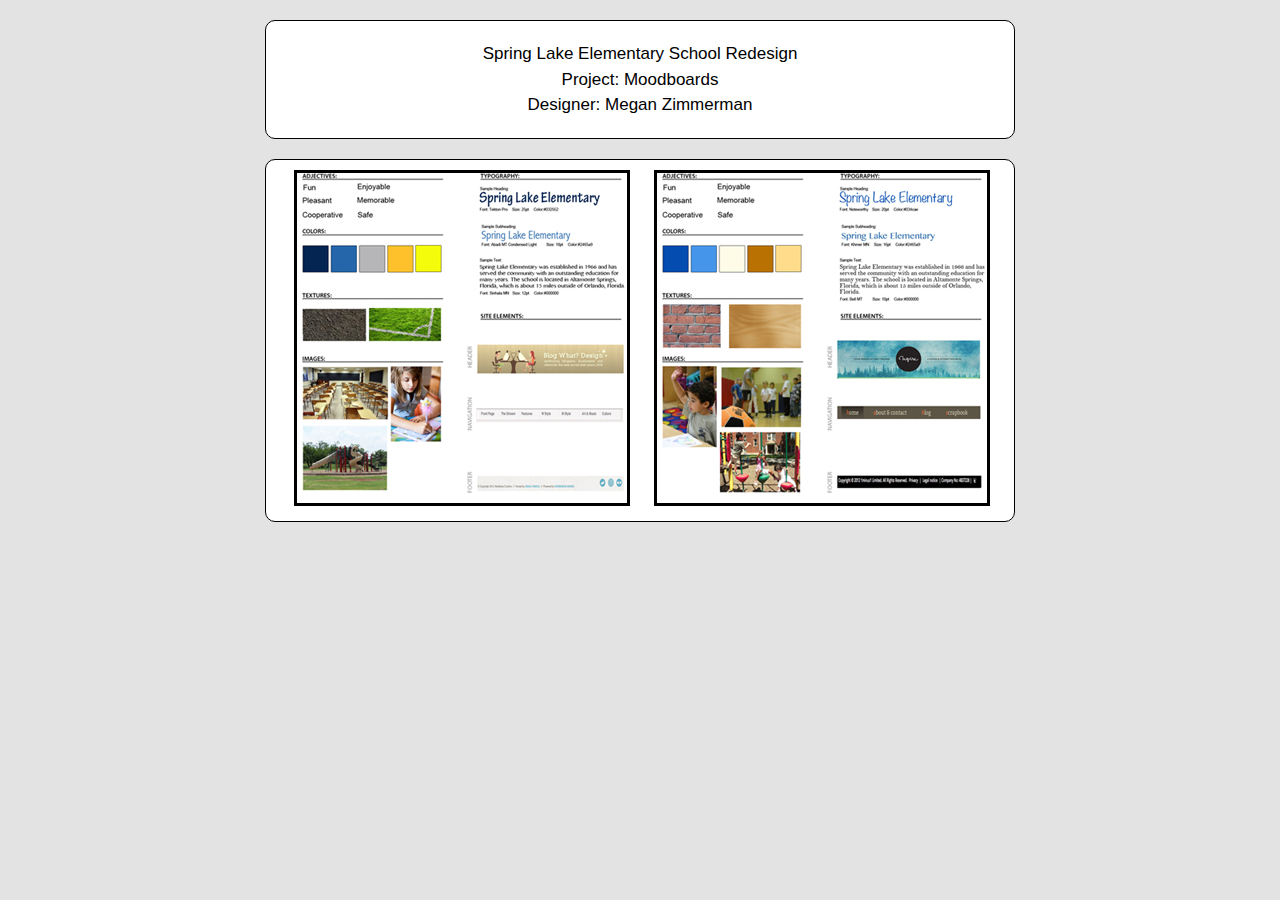
<file: Moodboards/index.html>
<!DOCTYPE html>
<html lang="en">
	<head>
		<meta charset="utf-8">
		<meta name='viewport' content='width=device-width, initial-scale=1, maximum-scale=1'>
		<title>Project Analysis</title>
		<link rel="stylesheet" href="css/main.css">
	</head>
	
	<body>
		<header>
		<div id="header">
			Spring Lake Elementary School Redesign<br>
			Project: Moodboards<br>
			Designer: Megan Zimmerman
		</div>
		</header>
		
		<div id="moodboards">
			<a href="images/mood_board-1.jpg"><img class='mb1' src='images/mood_board-1thumb.jpg'></a>
			<a href="images/mood_board-2.jpg"><img class='mb2' src='images/mood_board-2thumb.jpg'></a>
		</div>
		
	</body>
	
</html>
</file>
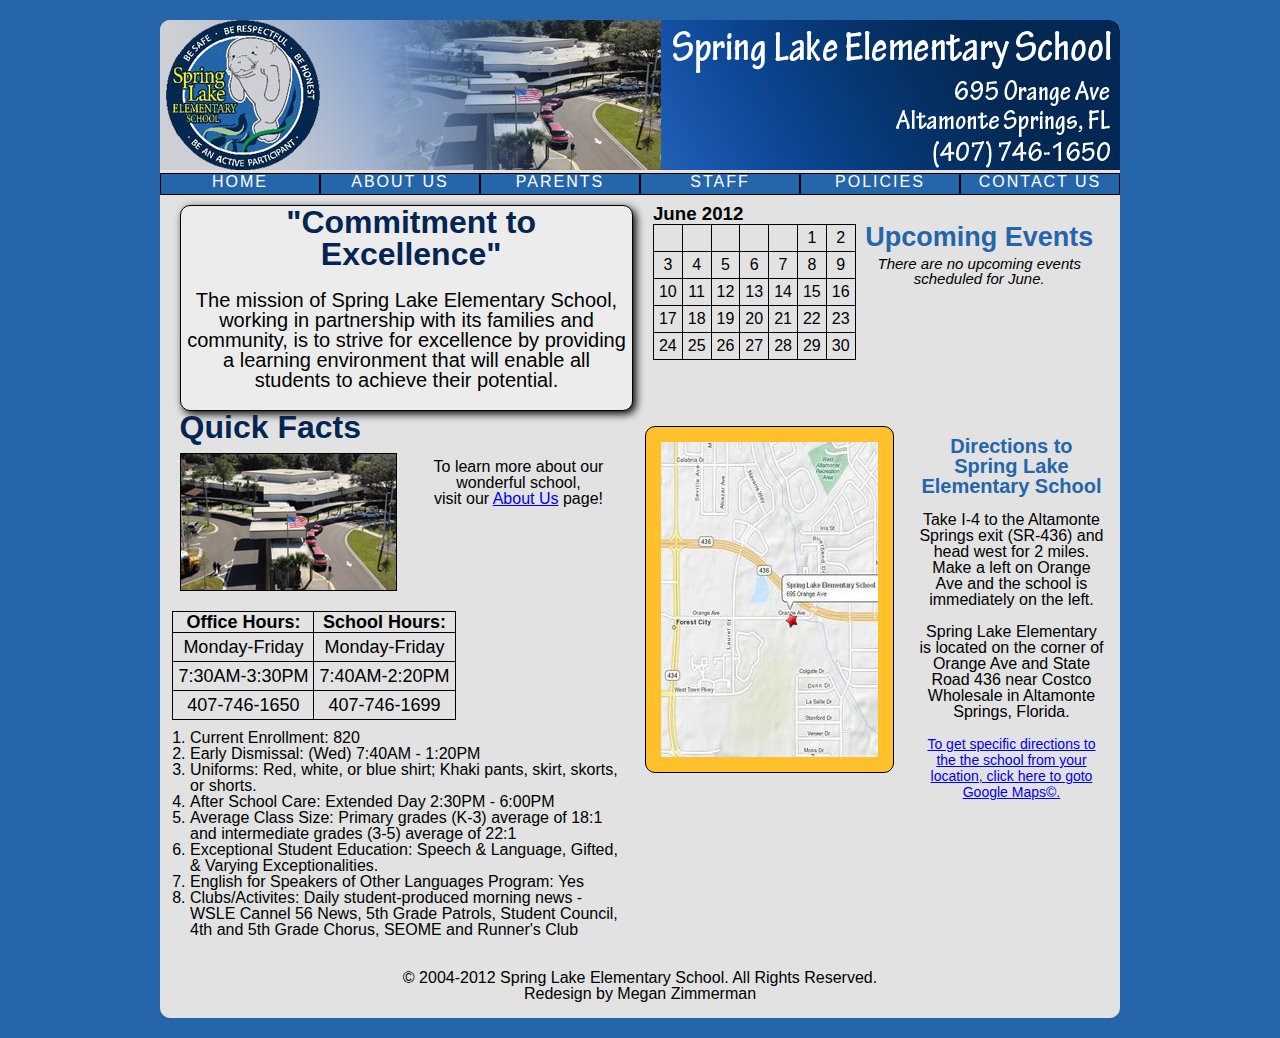
<file: Spring_Lake/index.html>
<!DOCTYPE html>
<html lang="en">
	<head>
		<meta charset="utf-8">
		<meta name='viewport' content='width=device-width, initial-scale=1, maximum-scale=1'>
		<title>Home | Spring Lake Elementary</title>
		
		<!--[if lt IE 9]>
<script src="http://ie7-js.googlecode.com/svn/version/2.1(beta4)/IE9.js"></script>
<![endif]-->
		
		<link rel="stylesheet" href="css/main.css">
	</head>
	
	<body>
	
	<!--This is the Header-->
	<div id="body">
		<header>
			<a href="index.html"><img src="images/logo_banner.jpg" alt="schol page banner"></a>
		</header>
	
	<!--This is the Navigation-->
		
		
		<div id='top_section'>
		<nav>
			<ul id='nav'>
				<li><a href="index.html">Home</a></li>
				<li><a href="about_us.html">About Us</a></li>
				<li><a href="generic.html">Parents</a></li>
				<li><a href="staff.html">Staff</a></li>
				<li><a href="policies.html">Policies</a></li>
				<li><a href="form.html">Contact Us</a></li>
			</ul>
		</nav>	
		</div>
		
		<!--Mission Statement-->
		
		<div id="mission_statement">
			<h1>"Commitment to Excellence"</h1>
			<p>The mission of Spring Lake Elementary School, working
			in partnership with its families and community, is to 
			strive for excellence by providing a learning environment
			that will enable all students to achieve their potential.</p>
		</div>
		
		<!--Upcoming events-->
		
		<div id='calendar'> 
			<h3>June 2012</h3>
			<table>
				<tr>
					<td></td>
					<td></td>
					<td></td>
					<td></td>
					<td></td>
					<td>1</td>
					<td>2</td>
				</tr>
				<tr>
					<td>3</td>
					<td>4</td>
					<td>5</td>
					<td>6</td>
					<td>7</td>
					<td>8</td>
					<td>9</td>
				</tr>
				<tr>
					<td>10</td>
					<td>11</td>
					<td>12</td>
					<td>13</td>
					<td>14</td>
					<td>15</td>
					<td>16</td>
				</tr>
				<tr>
					<td>17</td>
					<td>18</td>
					<td>19</td>
					<td>20</td>
					<td>21</td>
					<td>22</td>
					<td>23</td>
				</tr>
				<tr>
					<td>24</td>
					<td>25</td>
					<td>26</td>
					<td>27</td>
					<td>28</td>
					<td>29</td>
					<td>30</td>
				</tr>
			</table>
			
			<aside>
			<h2>Upcoming Events</h2>
				<p><em>There are no upcoming events scheduled
				for June.</em></p>
			</aside>
		</div>
		
		<div class="clearfix"></div>
		
		<!--Facts-->
		
		<div id="facts">
			<h1>Quick Facts</h1>
			<a href="images/school.jpg"><img class='school' src='images/schoolthumb.jpg' alt="image of the school"></a>
			
			<table class="hours">
				<tr>
					<th>Office Hours:</th>
					<th>School Hours:</th>
				</tr>
				<tr>
					<td>Monday-Friday</td>
					<td>Monday-Friday</td>
				</tr>
				<tr>
					<td>7:30AM-3:30PM</td>
					<td>7:40AM-2:20PM</td>
				</tr>
				<tr>
					<td>407-746-1650</td>
					<td>407-746-1699</td>
				</tr>
			</table>
			
			<div id="link">
				<p>To learn more about our wonderful school, <br>
				visit our <a href="#">About Us</a> page!</p>
			</div>
			
			<ol id="facts_list">
				<li>Current Enrollment: 820</li>
				<li>Early Dismissal: (Wed) 7:40AM - 1:20PM</li>
				<li>Uniforms: Red, white, or blue shirt; Khaki pants,
				skirt, skorts, or shorts.</li>
				<li>After School Care: Extended Day 2:30PM - 6:00PM</li>
				<li>Average Class Size: Primary grades (K-3) average of
				18:1 and intermediate grades (3-5) average of 22:1</li>
				<li>Exceptional Student Education: Speech &#38; Language, 
				Gifted, & Varying Exceptionalities.</li>
				<li>English for Speakers of Other Languages Program: Yes</li>
				<li>Clubs/Activites: Daily student-produced morning news - 
				WSLE Cannel 56 News, 5th Grade Patrols, Student Council,
				4th and 5th Grade Chorus, SEOME and Runner's Club</li>
			</ol>
		</div>
		
		<!--Map & Directions-->
		
		<div id="map">
			<img class="map" src="images/map.jpg" alt="image of map to the school">
		</div>
		
		<div id="directions">
			<h2>Directions to <br>Spring Lake Elementary School</h2>
				<p>Take I-4 to the Altamonte Springs exit (SR-436) and head
				west for 2 miles. Make a left on Orange Ave and the school
				is immediately on the left.</p>
				<p>Spring Lake Elementary is located on the corner of Orange
				Ave and State Road 436 near Costco Wholesale in Altamonte
				Springs, Florida.</p>
				
				<a href="http://maps.google.com">To get specific directions to the 
				the school from your location, click here to goto Google Maps&#169;.</a>
		</div>
		<div class="clearfix"></div>
	
	<footer>
		<p>&copy; 2004-2012 Spring Lake Elementary School. All Rights Reserved.<br>
		Redesign by Megan Zimmerman</p>
	</footer>
	</div>
	</body>
	
</html>
</file>
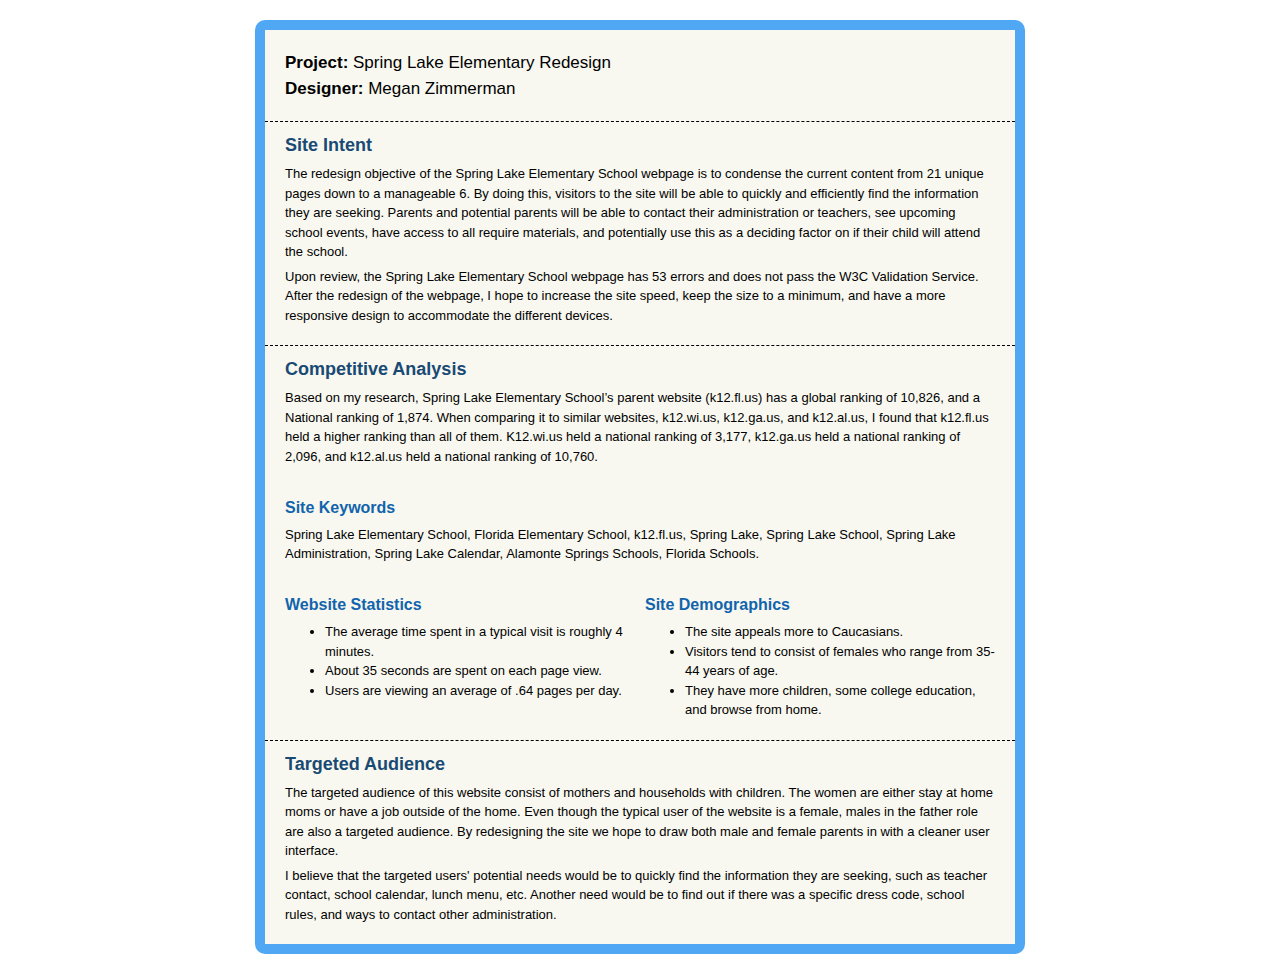
<file: Zimmerman_Megan_project_analysis.html>
<!DOCTYPE html>
<html lang="en">
	<head>
		<meta charset="utf-8">
		<meta name='viewport' content='width=device-width, initial-scale=1, maximum-scale=1'>
		<title>Project Analysis</title>
		<link rel="stylesheet" href="css/main.css">
	</head>
	
	<body>
	
	<div id="background">
		<div id="header">
		<strong>Project:</strong> Spring Lake Elementary Redesign<br>
		<strong>Designer:</strong> Megan Zimmerman
		</div>	
	
		<div id="site_intent">
		<h1>Site Intent</h1>
			<p>The redesign objective of the Spring Lake Elementary School
			webpage is to condense the current content from 21 unique pages
			down to a manageable 6. By doing this, visitors to the site will
			be able to quickly and efficiently find the information they are
			seeking. Parents and potential parents will be able to contact
			their administration or teachers, see upcoming school events, have 
			access to all require materials, and potentially use this as a deciding
			 factor on if their child will attend the school.</p>
			 <p>Upon review, the Spring Lake Elementary School webpage has 53 errors 
			 and does not pass the W3C Validation Service. After the redesign of the
			 webpage, I hope to increase the site speed, keep the size to a minimum, and
			  have a more responsive design to accommodate the different devices.</p>
		</div>
		
		<div id="competitive_analysis">
		<h1>Competitive Analysis</h1>
			<p>Based on my research, Spring Lake Elementary School’s parent website 
			(k12.fl.us) has a global ranking of 10,826, and a National ranking of 1,874. 
			When comparing it to similar websites, k12.wi.us, k12.ga.us, and k12.al.us, 
			I found that k12.fl.us held a higher ranking than all of them. K12.wi.us held 
			a national ranking of 3,177, k12.ga.us held a national ranking of 2,096, and 
			k12.al.us held a national ranking of 10,760.</p><br>
			
			<h2>Site Keywords</h2>
				<p>Spring Lake Elementary School, Florida Elementary School, k12.fl.us, 
				Spring Lake, Spring Lake School, Spring Lake Administration, Spring Lake
				Calendar, Alamonte Springs Schools, Florida Schools.</p><br>
			
			<div class="stats">
			<h2>Website Statistics</h2>
				<ul>
					<li>The average time spent in a typical visit is roughly 4 minutes.</li>
					<li>About 35 seconds are spent on each page view.</li>
					<li>Users are viewing an average of .64 pages per day.</li>
				</ul>
			</div>
			
			<div class="demos">	
			<h2>Site Demographics</h2>
				<ul>
					<li>The site appeals more to Caucasians.</li>
					<li>Visitors tend to consist of females who range from 35-44 years of age.</li>
					<li>They have more children, some college education, and browse from home.</li>
				</ul>
			</div>
		</div>
			
			<div class="clearfix"></div>
			
		<div id="targeted_audience">	
		<h1>Targeted Audience</h1>
			<p>The targeted audience of this website consist of mothers and households with children. 
			The women are either stay at home moms or have a job outside of the home. Even though the 
			typical user of the website is a female, males in the father role are also a targeted audience. 
			By redesigning the site we hope to draw both male and female parents in with a cleaner user interface.</p>
			
			<p>I believe that the targeted users' potential needs would be to quickly find the information they are
			 seeking, such as teacher contact, school calendar, lunch menu, etc. Another need would be to find out 
			 if there was a specific dress code, school rules, and ways to contact other administration. </p>
		</div>
	</div>
	</body>
	
	</html>
</file>
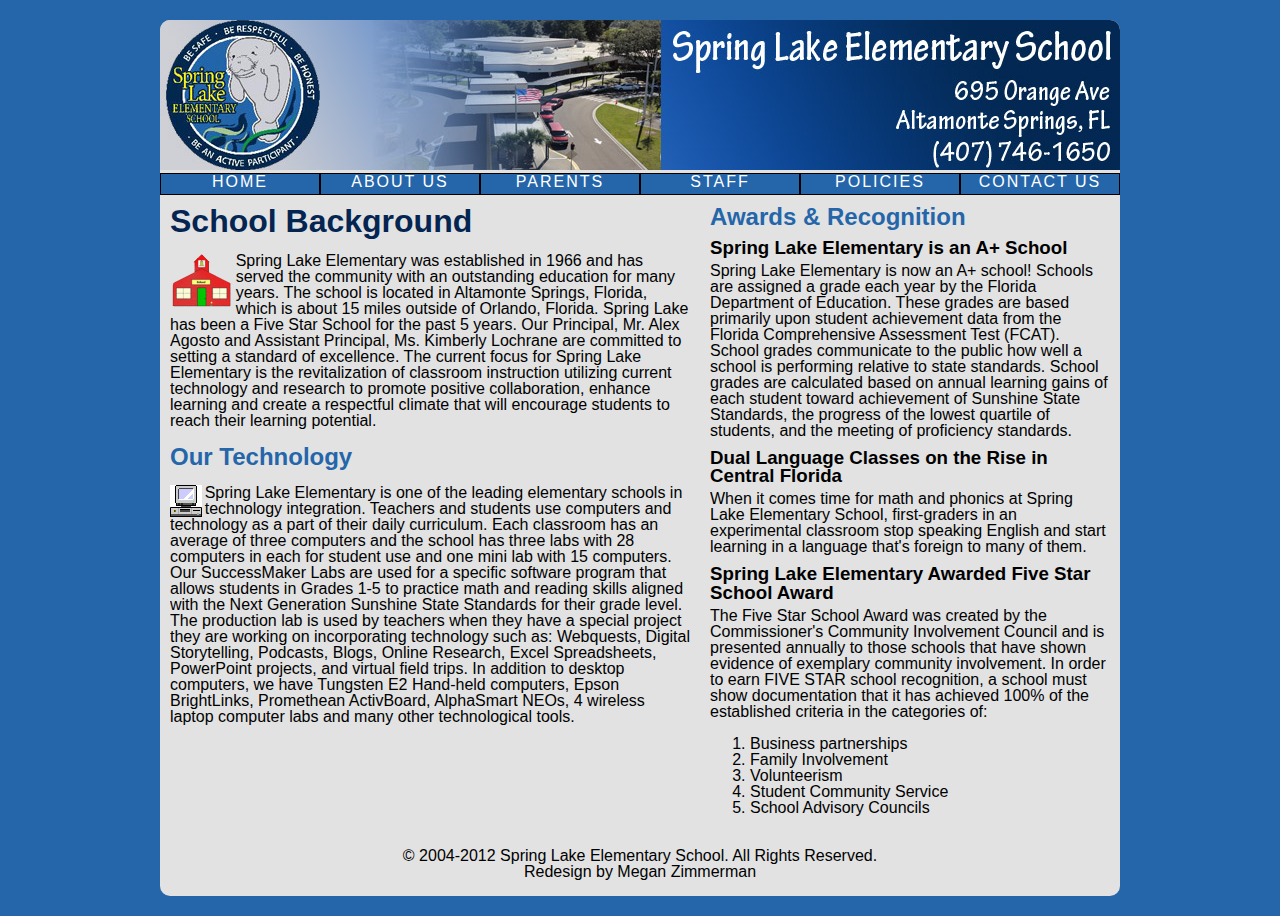
<file: Spring_Lake/about_us.html>
<!DOCTYPE html>
<html lang="en">
	<head>
		<meta charset="utf-8">
		<meta name='viewport' content='width=device-width, initial-scale=1, maximum-scale=1'>
		<title>About Us | Spring Lake Elementary</title>
		
		<!--[if lt IE 9]>
<script src="http://ie7-js.googlecode.com/svn/version/2.1(beta4)/IE9.js"></script>
<![endif]-->
		
		<link rel="stylesheet" href="css/main.css">
	</head>
	
	<body>
	
	<!--This is the Header-->
	<div id="body">
		<header>
			<a href="index.html"><img src="images/logo_banner.jpg" alt="schol page banner"></a>
		</header>
	
	<!--This is the Navigation-->
		
		
		<div id='top_section'>
		<nav>
			<ul id='nav'>
				<li><a href="index.html">Home</a></li>
				<li><a href="about_us.html">About Us</a></li>
				<li><a href="generic.html">Parents</a></li>
				<li><a href="staff.html">Staff</a></li>
				<li><a href="policies.html">Policies</a></li>
				<li><a href="form.html">Contact Us</a></li>
			</ul>
		</nav>	
		</div>
		
		<div id="left_side">
			<div class="background">
				<h1>School Background</h1>
				<p><img class='icon' src='images/school_icon.png' alt="School Icon">
				Spring Lake Elementary was established in 1966 and has served the 
				community with an outstanding education for many years. The school is located 
				in Altamonte Springs, Florida, which is about 15 miles outside of Orlando, 
				Florida. Spring Lake has been a Five Star School for the past 5 years. Our 
				Principal, Mr. Alex Agosto and Assistant Principal, Ms. Kimberly Lochrane are 
				committed to setting a standard of excellence. The current focus for Spring Lake 
				Elementary is the revitalization of classroom instruction utilizing current technology 
				and research to promote positive collaboration, enhance learning and create a respectful 
				climate that will encourage students to reach their learning potential.</p>
			</div>
				
			<div class="technology">
				<h2>Our Technology</h2>
				<p><img class='icon' src='images/tech_icon.gif' alt="Technology Icon">
				Spring Lake Elementary is one of the leading elementary schools in technology 
				integration. Teachers and students use computers and technology as a part of their 
				daily curriculum. Each classroom has an average of three computers and the school 
				has three labs with 28 computers in each for student use and one mini lab with 15 
				computers. Our SuccessMaker Labs are used for a specific software program that allows 
				students in Grades 1-5  to practice math and reading skills aligned with the Next 
				Generation Sunshine State Standards for their grade level. The production lab is used by  
				teachers when they have a  special project they are working on incorporating  technology 
				such as: Webquests, Digital Storytelling, Podcasts, Blogs, Online Research, 
				Excel Spreadsheets, PowerPoint  projects, and virtual field trips.  In addition to desktop 
				computers, we have Tungsten E2 Hand-held computers, Epson BrightLinks, Promethean ActivBoard, 
				AlphaSmart NEOs, 4 wireless laptop computer labs and many other technological tools.</p>
			</div>
		</div>
		
		<div id="right_side">
		
			<h2>Awards &amp; Recognition</h2>
				<h3>Spring Lake Elementary is an A+ School</h3>
				<p>Spring Lake Elementary is now an A+ school! Schools are assigned a grade 
				each year by the Florida Department of Education. These grades are based 
				primarily upon student achievement data from the Florida Comprehensive 
				Assessment Test (FCAT). School grades communicate to the public how well 
				a school is performing relative to state standards. School grades are calculated 
				based on annual learning gains of each student toward achievement of Sunshine State 
				Standards, the progress of the lowest quartile of students, and the meeting of proficiency standards.</p>
				
				<h3>Dual Language Classes on the Rise in Central Florida</h3>
				<p>When it comes time for math and phonics at Spring Lake Elementary School, 
				first-graders in an experimental classroom stop speaking English and start 
				learning in a language that's foreign to many of them.</p>
				
				<h3>Spring Lake Elementary Awarded Five Star School Award</h3>
				<p>The Five Star School Award was created by the Commissioner's Community 
				Involvement Council and is presented annually to those schools that have shown 
				evidence of exemplary community involvement. In order to earn FIVE STAR school 
				recognition, a school must show documentation that it has achieved 100% of the 
				established criteria in the categories of:</p>
				
				<ol>
					<li>Business partnerships</li>
					<li>Family Involvement</li>
					<li>Volunteerism</li>
					<li>Student Community Service</li>
					<li>School Advisory Councils</li>
				</ol>
		
		</div>
		
		<div class="clearfix"></div>
	
	<footer>
		<p>&copy; 2004-2012 Spring Lake Elementary School. All Rights Reserved.<br>
		Redesign by Megan Zimmerman</p>
	</footer>
	</div>
		
	</body>
</html>
</file>
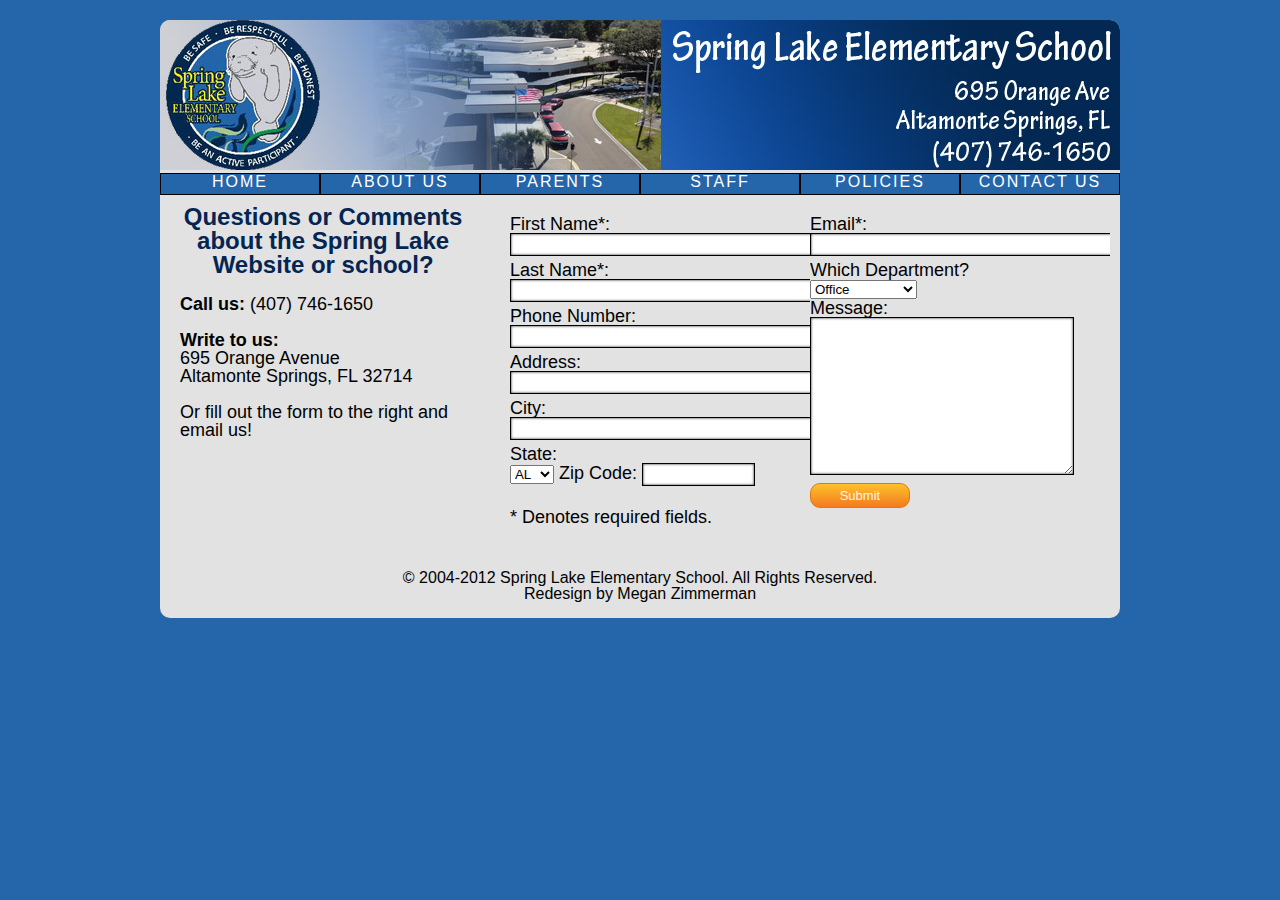
<file: Spring_Lake/form.html>
<!DOCTYPE html>
<html lang="en">
	<head>
		<meta charset="utf-8">
		<meta name='viewport' content='width=device-width, initial-scale=1, maximum-scale=1'>
		<title>Contact Us | Spring Lake Elementary</title>
		
		<!--[if lt IE 9]>
<script src="http://ie7-js.googlecode.com/svn/version/2.1(beta4)/IE9.js"></script>
<![endif]-->
		
		<link rel="stylesheet" href="css/main.css">
	</head>
	
	<body>
	
	<!--This is the Header-->
	<div id="body">
		<header>
			<a href="index.html"><img src="images/logo_banner.jpg" alt="school page banner"></a>
		</header>
	
	<!--This is the Navigation-->
		
		
		<div id='top_section'>
		<nav>
			<ul id='nav'>
				<li><a href="index.html">Home</a></li>
				<li><a href="about_us.html">About Us</a></li>
				<li><a href="generic.html">Parents</a></li>
				<li><a href="staff.html">Staff</a></li>
				<li><a href="policies.html">Policies</a></li>
				<li><a href="form.html">Contact Us</a></li>
			</ul>
		</nav>	
		</div>
		
	<!--This is the directions-->
	
		<div id="contact">
			<h1>Questions or Comments about the Spring Lake Website
			or school?</h1>
			<p><strong>Call us:</strong> (407) 746-1650</p>
			<p><strong>Write to us:</strong><br>
			695 Orange Avenue<br>
			Altamonte Springs, FL 32714</p>
			<p>Or fill out the form to the right and email us!</p>
		</div>

		
		<div id="form">
			<form method="get" action="mailto:zimmemeg@fullsail.com">
			
			<fieldset>
			<div>
				<label for="name_first">First Name*:</label><br>
				<input type="text" name="name_first" id="name_first" size="35">
			</div>
			
			<div>
				<label for="name_last">Last Name*:</label><br>
				<input type="text" name="name_last" id="name_last" size="35">
			</div>
			
			<div>
				<label for="phone">Phone Number:</label><br>
				<input type="text" name="phone" id="phone" size="35">
			</div>
			
			<div>
				<label for="address">Address:</label><br>
				<input type="text" name="address" id="address" size="35">
			</div>
			
			<div>
				<label for="city">City:</label><br>
				<input type="text" name="city" id="city" size="35">
			</div>
			
				<div>
				<label for="state">State:</label><br>
				<select name="state" id="state">
					<option value="AL">AL</option>
					<option value="AK">AK</option>
					<option value="AZ">AZ</option>
					<option value="AR">AR</option>
					<option value="CA">CA</option>
					<option value="CO">CO</option>
					<option value="CT">CT</option>
					<option value="DE">DE</option>
					<option value="DC">DC</option>
					<option value="FL">FL</option>
					<option value="GA">GA</option>
					<option value="HI">HI</option>
					<option value="ID">ID</option>
					<option value="IL">IL</option>
					<option value="IN">IN</option>
					<option value="IA">IA</option>
					<option value="KS">KS</option>
					<option value="KY">KY</option>
					<option value="LA">LA</option>
					<option value="ME">ME</option>
					<option value="MD">MD</option>
					<option value="MA">MA</option>
					<option value="MI">MI</option>
					<option value="MN">MN</option>
					<option value="MS">MS</option>
					<option value="MO">MO</option>
					<option value="MT">MT</option>
					<option value="NE">NE</option>
					<option value="NV">NV</option>
					<option value="NH">NH</option>
					<option value="NJ">NJ</option>
					<option value="NM">NM</option>
					<option value="NY">NY</option>
					<option value="NC">NC</option>
					<option value="ND">ND</option>
					<option value="OH">OH</option>
					<option value="OK">OK</option>
					<option value="OR">OR</option>
					<option value="PA">PA</option>
					<option value="RI">RI</option>
					<option value="SC">SC</option>
					<option value="SD">SD</option>
					<option value="TN">TN</option>
					<option value="TX">TX</option>
					<option value="UT">UT</option>
					<option value="VT">VT</option>
					<option value="VA">VA</option>
					<option value="WA">WA</option>
					<option value="WV">WV</option>
					<option value="WI">WI</option>
					<option value="WY">WY</option>
				</select>
			
				<label for="zip">Zip Code:</label>
				<input type="text" name="zip" id="zip" size="11">
			</div>
			</fieldset>
		
			<fieldset>
			<div>
				<label for="email">Email*:</label><br>
				<input type="text" name="email" id="email" size="35">
			</div>
			
			<div>
				<label for="type">Which Department?</label><br>
				<select name="type" id="type">
					<option>Office</option>
					<option>Guidance</option>
					<option>Math</option>
					<option>English</option>
					<option>Science</option>
					<option>Social Studies</option>
					<option>Art</option>
					<option>Music</option>
				</select>
			</div>
			
			<div>
				<label for="message">Message:</label><br>
				<textarea rows="10" cols="30" name="message" id="comments"></textarea>
			</div>
			
			<div class="button">
				<button type="submit" name="submit" class="button" style="width:100px;height:25px;">Submit</button>
			</div>
			</fieldset>
			</form>
			
			<p>* Denotes required fields.</p>
		</div>
	
		<div class="clearfix"></div>
	
	
		<footer>
			<p>&copy; 2004-2012 Spring Lake Elementary School. All Rights Reserved.<br>
			Redesign by Megan Zimmerman</p>
		</footer>
		</div>
	</body>
</html>
</file>
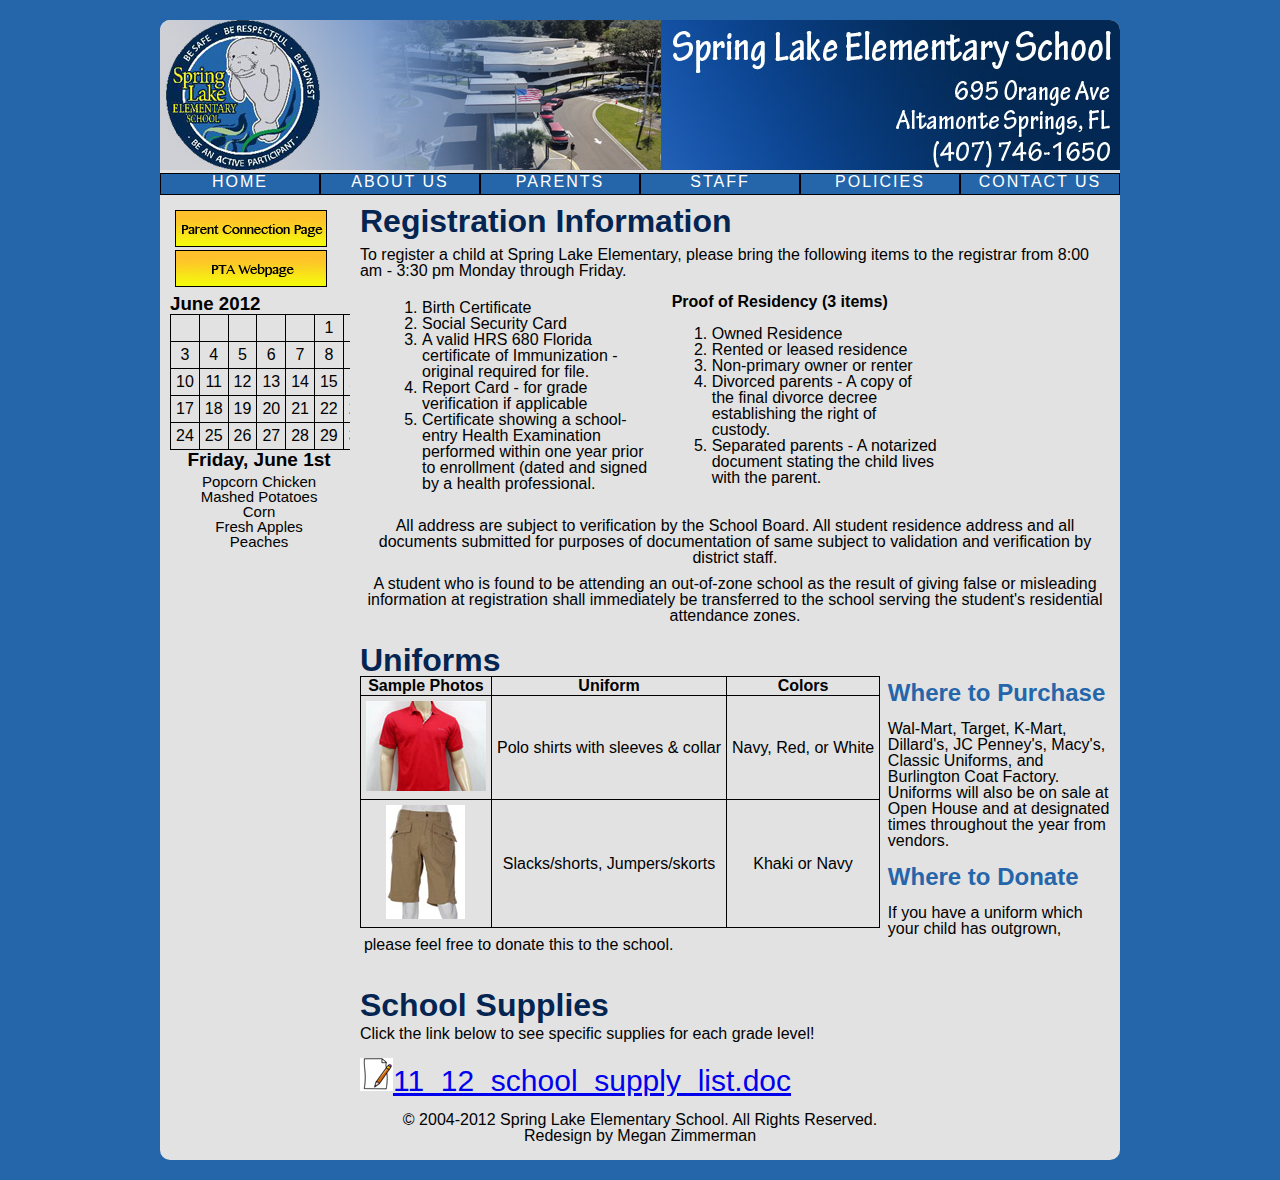
<file: Spring_Lake/generic.html>
<!DOCTYPE html>
<html lang="en">
	<head>
		<meta charset="utf-8">
		<meta name='viewport' content='width=device-width, initial-scale=1, maximum-scale=1'>
		<title>Parents | Spring Lake Elementary</title>
		
		<!--[if lt IE 9]>
<script src="http://ie7-js.googlecode.com/svn/version/2.1(beta4)/IE9.js"></script>
<![endif]-->
		
		<link rel="stylesheet" href="css/main.css">
	</head>
	
	<body>
	
	<!--This is the Header-->
	<div id="body">
		<header>
			<a href="index.html"><img src="images/logo_banner.jpg" alt="school page banner"></a>
		</header>
	
	<!--This is the Navigation-->
		
		
		<div id='top_section'>
		<nav>
			<ul id='nav'>
				<li><a href="index.html">Home</a></li>
				<li><a href="about_us.html">About Us</a></li>
				<li><a href="generic.html">Parents</a></li>
				<li><a href="staff.html">Staff</a></li>
				<li><a href="policies.html">Policies</a></li>
				<li><a href="form.html">Contact Us</a></li>
			</ul>
		</nav>	
		</div>
		
		<!--Sub navigation-->
	
		<div id="sidebar">
			<div id="sub_nav">
				<a href="#"><img class="subnav"src="images/parent_button1.jpg" alt="link to parent connection"></a><br>
				<a href="#"><img class="subnav" src="images/parent_button2.jpg" alt="link to PTA page"></a>
			</div>
			
				<div id='menu'> 
				<h3>June 2012</h3>
				<table>
					<tr>
						<td></td>
						<td></td>
						<td></td>
						<td></td>
						<td></td>
						<td>1</td>
						<td>2</td>
					</tr>
					<tr>
						<td>3</td>
						<td>4</td>
						<td>5</td>
						<td>6</td>
						<td>7</td>
						<td>8</td>
						<td>9</td>
					</tr>
					<tr>
						<td>10</td>
						<td>11</td>
						<td>12</td>
						<td>13</td>
						<td>14</td>
						<td>15</td>
						<td>16</td>
					</tr>
					<tr>
						<td>17</td>
						<td>18</td>
						<td>19</td>
						<td>20</td>
						<td>21</td>
						<td>22</td>
						<td>23</td>
					</tr>
					<tr>
						<td>24</td>
						<td>25</td>
						<td>26</td>
						<td>27</td>
						<td>28</td>
						<td>29</td>
						<td>30</td>
					</tr>
					</table>
				</div>
			
			<aside>
				<h3>Friday, June 1st</h3>
				<p>Popcorn Chicken<br>
				Mashed Potatoes<br>
				Corn<br>
				Fresh Apples<br>
				Peaches</p>
			</aside>
		</div>
		
		
		<div id="content">
			<div id="registration">
				<h1>Registration Information</h1>
				<p>To register a child at Spring Lake Elementary, please bring
				the following items to the registrar from 8:00 am - 3:30 pm 
				Monday through Friday.</p>
				<div class="fieldsets">
				<fieldset>
				<ol>
					<li>Birth Certificate</li>
					<li>Social Security Card</li>
					<li>A valid HRS 680 Florida certificate of Immunization - original required for file.</li>
					<li>Report Card - for grade verification if applicable</li>
					<li>Certificate showing a school-entry Health Examination performed within one year prior
					to enrollment (dated and signed by a health professional.</li>
				</ol>
				</fieldset>
				<fieldset>
				<p><strong>Proof of Residency (3 items)</strong></p>
				
				<ol>
					<li>Owned Residence</li>
					<li>Rented or leased residence</li>
					<li>Non-primary owner or renter</li>
					<li>Divorced parents - A copy of the final divorce decree establishing the right of custody.</li>
					<li>Separated parents - A notarized document stating the child lives with the parent.</li>
				</ol>
				</fieldset>
				</div>
				<div class="clearfix"></div>
				
				<div class="terms">
				<p>All address are subject to verification by the School Board. All student residence address and all
				documents submitted for purposes of documentation of same subject to validation and verification by district staff.</p>
				<p>A student who is found to be attending an out-of-zone school as the result of giving false or misleading 
				information at registration shall immediately be transferred to the school serving the student's
				residential attendance zones.</p>
				</div>
			</div>
			
			<div id="uniforms">
			<h1>Uniforms</h1>
				<table>
				<tr>
					<th>Sample Photos</th>
					<th>Uniform</th>
					<th>Colors</th>
				</tr>
				<tr>
					<td><a href="images/polo1.jpg"><img class='uniform' src='images/polo1thumb.jpg' alt="image of polo shirt"></a></td>
					<td>Polo shirts with sleeves & collar</td>
					<td>Navy, Red, or White</td>
				</tr>
					<td><a href="images/kahaki1.jpg"><img class='uniform' src='images/kahaki1thumb.jpg' alt="image of kahaki pants"></a></td>
					<td>Slacks/shorts, Jumpers/skorts</td>
					<td>Khaki or Navy</td>
				</tr>	
			</table>
			
			<div class="purchase">
				<h2>Where to Purchase</h2>
				<p>Wal-Mart, Target, K-Mart, Dillard's, JC Penney's, Macy's, Classic Uniforms, and Burlington Coat Factory.
				Uniforms will also be on sale at Open House and at designated times throughout the year from vendors.</p>
				<h2>Where to Donate</h2>
				<p>If you have a uniform which your child has outgrown, please feel free to donate this to the school.</p>
			</div>
			</div>
			
			<div class="clearfix"></div>
			
			<div id="supplies">
				<h1>School Supplies</h1>
				<p>Click the link below to see specific supplies for each grade level!</p>
				<img src="images/icon.jpg"><a href="http://teachercenter.scps.k12.fl.us/education/page/download.php?fileinfo=MjAxMS0xMl9TdXBwbHlfTGlzdC5kb2M6Ojovd3d3L3NjaG9vbHMvc2MvcmVtb3RlL2ltYWdlcy9hdHRhY2gvNjgyMTkvNTQ4ODBfNjgyMTlfYXR0YWNoXzc1NjMuZG9j">11_12_school_supply_list.doc</a>
			</div>
		</div>
		
		<div class="clearfix"></div>
		
		<footer>
		<p>&copy; 2004-2012 Spring Lake Elementary School. All Rights Reserved.<br>
		Redesign by Megan Zimmerman</p>
	</footer>
	</div>
	</body>
	
</html>
</file>
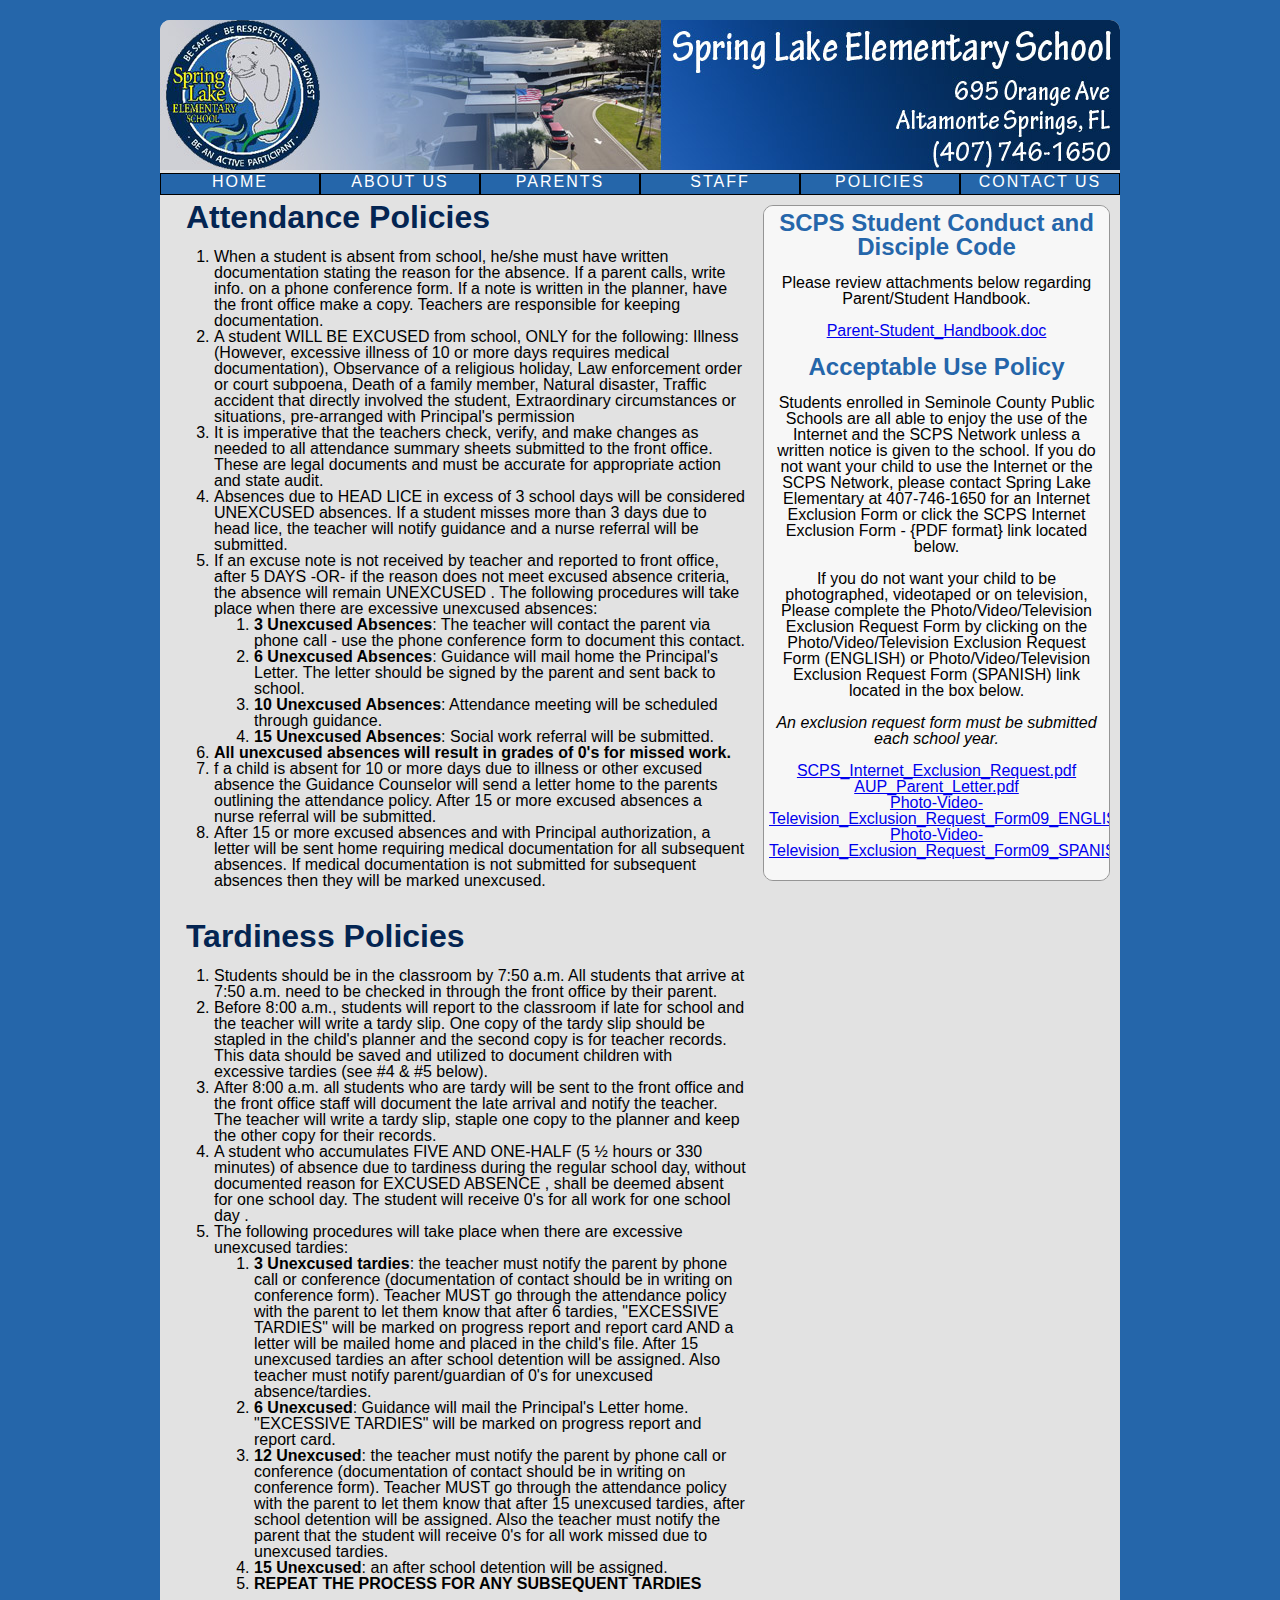
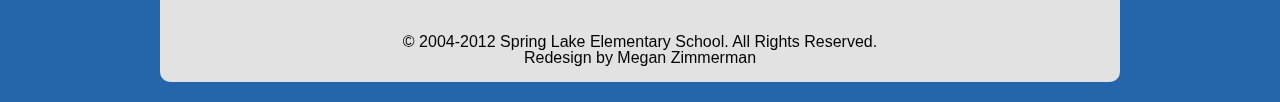
<file: Spring_Lake/policies.html>
<!DOCTYPE html>
<html lang="en">
	<head>
		<meta charset="utf-8">
		<meta name='viewport' content='width=device-width, initial-scale=1, maximum-scale=1'>
		<title>School Policies | Spring Lake Elementary</title>
		
		<!--[if lt IE 9]>
<script src="http://ie7-js.googlecode.com/svn/version/2.1(beta4)/IE9.js"></script>
<![endif]-->
		
		<link rel="stylesheet" href="css/main.css">
	</head>
	
	<body>
	
	<!--This is the Header-->
	<div id="body">
		<header>
			<a href="index.html"><img src="images/logo_banner.jpg" alt="schol page banner"></a>
		</header>
	
	<!--This is the Navigation-->
		
		
		<div id='top_section'>
		<nav>
			<ul id='nav'>
				<li><a href="index.html">Home</a></li>
				<li><a href="about_us.html">About Us</a></li>
				<li><a href="generic.html">Parents</a></li>
				<li><a href="staff.html">Staff</a></li>
				<li><a href="policies.html">Policies</a></li>
				<li><a href="form.html">Contact Us</a></li>
			</ul>
		</nav>	
		</div>
		
		<div id="left">
			<div id="attendance">
							
				<div id="fieldsets">
				<fieldset>
				<h1>Attendance Policies</h1>
				<ol>
					<li>When a student is absent from school, he/she must have written 
					documentation stating the reason for the absence.  If a parent calls, 
					write info. on a phone conference form.  If a note is written in the planner, 
					have the front office make a copy.  Teachers are responsible for keeping documentation.</li>
					<li>A student WILL BE EXCUSED from school, ONLY for the following: Illness (However, excessive 
					illness of 10 or more days requires medical documentation), Observance of a religious holiday, 
					Law enforcement order or court subpoena, Death of a family member, Natural disaster, Traffic accident 
					that directly involved the student, Extraordinary circumstances or situations, pre-arranged with Principal's permission </li>
					<li>It is imperative that the teachers check, verify, and make changes as needed to all attendance summary 
					sheets submitted to the front office.  These are legal documents and must be accurate for appropriate action and state audit.</li>
					<li>Absences due to HEAD LICE in excess of 3 school days will be considered UNEXCUSED absences.  If a student misses 
					more than 3 days due to head lice, the teacher will notify guidance and a nurse referral will be submitted.</li>
					<li>If an excuse note is not received by teacher and reported to front office, after 5 DAYS -OR- if the reason 
					does not meet excused absence criteria, the absence will remain UNEXCUSED .  The following procedures will 
					take place when there are excessive unexcused absences:</li>
						<ol>
							<li><strong>3 Unexcused Absences</strong>: The teacher will contact the parent via phone call - use the phone
							conference form to document this contact.</li>
							<li><strong>6 Unexcused Absences</strong>: Guidance will mail home the Principal's Letter. The letter should
							be signed by the parent and sent back to school.</li>
							<li><strong>10 Unexcused Absences</strong>: Attendance meeting will be scheduled through guidance.</li>
							<li><strong>15 Unexcused Absences</strong>: Social work referral will be submitted.</li>
						</ol>
					<li><strong>All unexcused absences will result in grades of 0's for missed work.</strong></li>
					<li>f a child is absent for 10 or more days due to illness or other excused absence the Guidance Counselor will 
					send a letter home to the parents outlining the attendance policy.  After 15 or more excused absences a nurse 
					referral will be submitted.</li>
					<li>After 15 or more excused absences and with Principal authorization, a letter will be sent home requiring 
					medical documentation for all subsequent absences.  If medical documentation is not submitted for subsequent 
					absences then they will be marked unexcused.</li>
				</ol>
				</fieldset>
				<fieldset>
				<h1>Tardiness Policies</h1>
				<ol>
					<li>Students should be in the classroom by 7:50 a.m. All students that arrive at 7:50 a.m. need to be checked in through the front office by their parent. </li>
					<li>Before 8:00 a.m., students will report to the classroom if late for school and the teacher will write a tardy slip.  
					One copy of the tardy slip should be stapled in the child's planner and the second copy is for teacher records.  
					This data should be saved and utilized to document children with excessive tardies (see #4 & #5 below).</li>
					<li>After 8:00 a.m. all students who are tardy will be sent to the front office and the front office staff will document 
					the late arrival and notify the teacher.  The teacher will write a tardy slip, staple one copy to the planner and keep the other copy for their records.</li>
					<li>A student who accumulates FIVE AND ONE-HALF (5 ½ hours or 330 minutes) of absence due to tardiness during the regular school day, without documented 
					reason for EXCUSED ABSENCE , shall be deemed absent for one school day.  The student will receive 0's for all work for one school day .</li>
					<li>The following procedures will take place when there are excessive unexcused tardies:</li>
						<ol>
							<li><strong>3 Unexcused tardies</strong>: the teacher must notify the parent by phone call or conference (documentation of contact should be in writing on 
							conference form).  Teacher MUST go through the attendance policy with the parent to let them know that after 6 tardies, "EXCESSIVE TARDIES" 
							will be marked on progress report and report card AND a letter will be mailed home and placed in the child's file. After 15 unexcused tardies 
							an after school detention will be assigned. Also teacher must notify parent/guardian of 0's for unexcused absence/tardies.</li> 
							<li><strong>6 Unexcused</strong>: Guidance will mail the Principal's Letter home.  "EXCESSIVE TARDIES" will be marked on progress report and report card. </li>
							<li><strong>12 Unexcused</strong>: the teacher must notify the parent by phone call or conference (documentation of contact should be in writing on 
							conference form).  Teacher MUST go through the attendance policy with the parent to let them know that after 15 unexcused tardies, after school detention will 
							be assigned. Also the teacher must notify the parent that the student will receive 0's for all work missed due to unexcused tardies. </li>
							<li><strong>15 Unexcused</strong>: an after school detention will be assigned. </li>
							<li><strong>REPEAT THE PROCESS FOR ANY SUBSEQUENT TARDIES</strong></li>
						</ol>
				</ol>
				</fieldset>
				</div>
				</div>
			</div>
				<div id="right">
					<div id="conduct">
						<h2>SCPS Student Conduct and Disciple Code</h2>
						<p>Please review attachments below regarding Parent/Student Handbook.</p>
					
						<p><a href="http://teachercenter.scps.k12.fl.us/education/page/download.php?fileinfo=UGFyZW50LVN0dWRlbnRfSGFuZGJvb2suZG9jOjo6L3d3dy9zY2hvb2xzL3NjL3JlbW90ZS9pbWFnZXMvYXR0YWNoLzY4MjMxLzcwNDY4XzY4MjMxX2F0dGFjaF82MDI3LmRvYw==">Parent-Student_Handbook.doc</a>
					</div>
					
					<div id="acceptable_use">
						<h2>Acceptable Use Policy</h2>
						<p>Students enrolled in Seminole County Public Schools are all able to enjoy the use of the 
						Internet and the SCPS Network unless a written notice is given to the school. If you do not 
						want your child to use the Internet or the SCPS Network, please contact Spring Lake Elementary 
						at 407-746-1650 for an Internet Exclusion Form or click the SCPS Internet Exclusion Form - {PDF format} 
						link located below. </p>
						
						<p>If you do not want your child to be photographed, videotaped or on television, Please complete the Photo/Video/Television 
						Exclusion Request Form by clicking on the Photo/Video/Television Exclusion Request Form (ENGLISH) or Photo/Video/Television 
						Exclusion Request Form (SPANISH) link located in the box below.</p>
						<p><em>An exclusion request form must be submitted each school year.</em></p>
						<p><a href="http://teachercenter.scps.k12.fl.us/education/page/download.php?fileinfo=U0NQU19JbnRlcm5ldF9FeGNsdXNpb25fUmVxdWVzdC5wZGY6Ojovd3d3L3NjaG9vbHMvc2MvcmVtb3RlL2ltYWdlcy9hdHRhY2gvNjgyMzEvNTQ4NjNfNjgyMzFfYXR0YWNoXzI0NjUucGRm">SCPS_Internet_Exclusion_Request.pdf</a><br>
						<a href="http://teachercenter.scps.k12.fl.us/education/page/download.php?fileinfo=QVVQX1BhcmVudF9MZXR0ZXIucGRmOjo6L3d3dy9zY2hvb2xzL3NjL3JlbW90ZS9pbWFnZXMvYXR0YWNoLzY4MjMxLzU0ODYzXzY4MjMxX2F0dGFjaF8yNDY4LnBkZg==">AUP_Parent_Letter.pdf</a><br>
						<a href="http://teachercenter.scps.k12.fl.us/education/page/download.php?fileinfo=UGhvdG8tVmlkZW8tVGVsZXZpc2lvbl9FeGNsdXNpb25fUmVxdWVzdF9Gb3JtMDlfRU5HTElTSC5kb2M6Ojovd3d3L3NjaG9vbHMvc2MvcmVtb3RlL2ltYWdlcy9hdHRhY2gvNjgyMzEvNTQ4NjNfNjgyMzFfYXR0YWNoXzM5ODIuZG9j">Photo-Video-Television_Exclusion_Request_Form09_ENGLISH.doc</a><br>
						<a href="http://teachercenter.scps.k12.fl.us/education/page/download.php?fileinfo=UGhvdG8tVmlkZW8tVGVsZXZpc2lvbl9FeGNsdXNpb25fUmVxdWVzdF9Gb3JtMDlfU1BBTklTSC5kb2M6Ojovd3d3L3NjaG9vbHMvc2MvcmVtb3RlL2ltYWdlcy9hdHRhY2gvNjgyMzEvNTQ4NjNfNjgyMzFfYXR0YWNoXzM5ODMuZG9j">Photo-Video-Television_Exclusion_Request_Form09_SPANISH.doc</a>
						</p>
					</div>
				</div>
				
			<div class="clearfix"></div>
		
		
		<footer>
		<p>&copy; 2004-2012 Spring Lake Elementary School. All Rights Reserved.<br>
		Redesign by Megan Zimmerman</p>
	</footer>
	</div>
	</body>
	
</html>
</file>
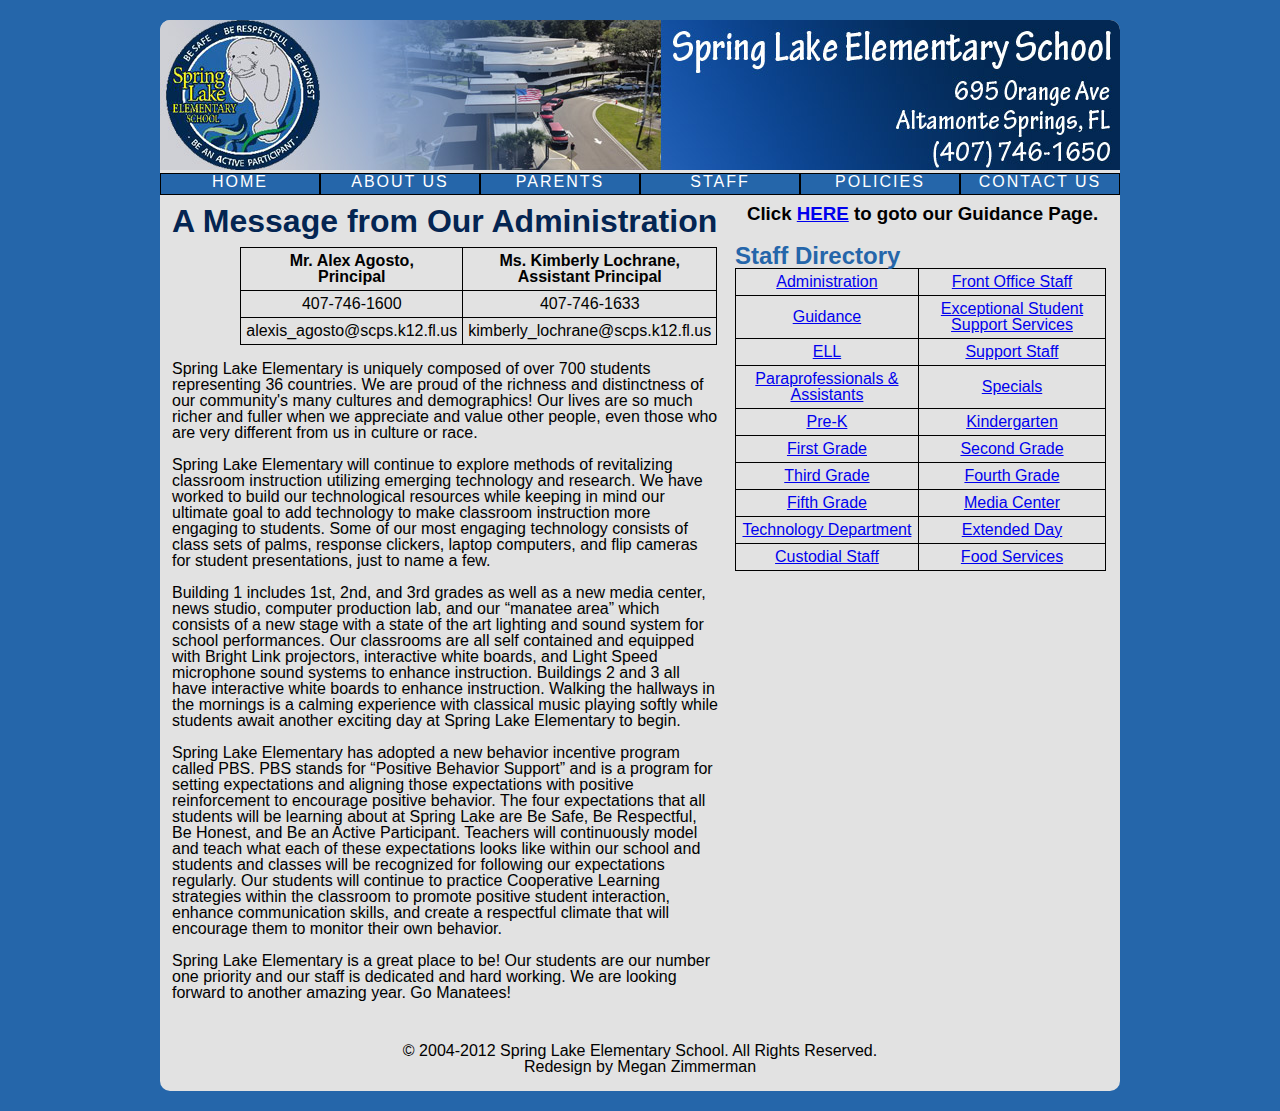
<file: Spring_Lake/staff.html>
<!DOCTYPE html>
<html lang="en">
	<head>
		<meta charset="utf-8">
		<meta name='viewport' content='width=device-width, initial-scale=1, maximum-scale=1'>
		<title>Staff | Spring Lake Elementary</title>
		
		<!--[if lt IE 9]>
<script src="http://ie7-js.googlecode.com/svn/version/2.1(beta4)/IE9.js"></script>
<![endif]-->
		
		<link rel="stylesheet" href="css/main.css">
	</head>
	
	<body>
	
	<!--This is the Header-->
	<div id="body">
		<header>
			<a href="index.html"><img src="images/logo_banner.jpg" alt="schol page banner"></a>
		</header>
	
	<!--This is the Navigation-->
		
		
		<div id='top_section'>
		<nav>
			<ul id='nav'>
				<li><a href="index.html">Home</a></li>
				<li><a href="about_us.html">About Us</a></li>
				<li><a href="generic.html">Parents</a></li>
				<li><a href="staff.html">Staff</a></li>
				<li><a href="policies.html">Policies</a></li>
				<li><a href="form.html">Contact Us</a></li>
			</ul>
		</nav>	
		</div>
		
		<div id="left_staff">
			<div class="message">
			<fieldset>
				<h1>A Message from Our Administration</h1>
				<table>
					<tr>
						<td><strong>Mr. Alex Agosto,<br>Principal</strong></td>
						<td><strong>Ms. Kimberly Lochrane,<br>Assistant Principal</strong></td>
					</tr>
					<tr>
						<td>407-746-1600</td>
						<td>407-746-1633</td>
					</tr>
					<tr>
						<td>alexis_agosto@scps.k12.fl.us</td>
						<td>kimberly_lochrane@scps.k12.fl.us</td>
					</tr>
				</table>
			</fieldset>
			
			<fieldset>
				<p>Spring Lake Elementary is uniquely composed of over 700 students representing 36 countries.  We are proud of the richness and distinctness of our community's many cultures and demographics! Our lives are so much richer and fuller when we appreciate and value other people, even those who are very different from us in culture or race.</p>
				<p>Spring Lake Elementary will continue to explore methods of revitalizing classroom instruction utilizing emerging technology and research. We have worked to build our technological resources while keeping in mind our ultimate goal to add technology to make classroom instruction more engaging to students. Some of our most engaging technology consists of class sets of palms, response clickers, laptop computers, and flip cameras for student presentations, just to name a few.</p>
				<p>Building 1 includes 1st, 2nd, and 3rd grades as well as a new media center, news studio, computer production lab, and our “manatee area” which consists of a new stage with a state of the art lighting and sound system for school performances. Our classrooms are all self contained and equipped with Bright Link projectors, interactive white boards, and Light Speed microphone sound systems to enhance instruction. Buildings 2 and 3 all have interactive white boards to enhance instruction.  Walking the hallways in the mornings is a calming experience with classical music playing softly while students await another exciting day at Spring Lake Elementary to begin.</p>
				<p>Spring Lake Elementary has adopted a new behavior incentive program called PBS. PBS stands for “Positive Behavior Support” and is a program for setting expectations and aligning those expectations with positive reinforcement to encourage positive behavior. The four expectations that all students will be learning about at Spring Lake are Be Safe, Be Respectful, Be Honest, and Be an Active Participant. Teachers will continuously model and teach what each of these expectations looks like within our school and students and classes will be recognized for following our expectations regularly. Our students will continue to practice Cooperative Learning strategies within the classroom to promote positive student interaction, enhance communication skills, and create a respectful climate that will encourage them to monitor their own behavior.</p>   
				<p>Spring Lake Elementary is a great place to be!  Our students are our number one priority and our staff is dedicated and hard working. We are looking forward to another amazing year. Go Manatees!</p>
			</fieldset>
			</div>
		</div>
		
		<div id="right_staff">
			<div class="guidance">
				<h3>Click <a href="#">HERE</a> to goto our Guidance Page.</h3>
			</div>
			
			<div class="directory">
				<h2>Staff Directory</h2>
					<table>
						<tr>
							<td><a href="#">Administration</a></td>
							<td><a href="#">Front Office Staff</a></td>							
						</tr>
						<tr>
							<td><a href="#">Guidance</a></td>
								<td><a href="#">Exceptional Student Support Services</a></td>
						</tr>
						<tr>
							<td><a href="#">ELL</a></td>
							<td><a href="#">Support Staff</a></td>
						</tr>
						<tr>
							<td><a href="#">Paraprofessionals &amp; Assistants</a></td>
							<td><a href="#">Specials</a></td>
						</tr>
						<tr>
							<td><a href="#">Pre-K</a></td>
							<td><a href="#">Kindergarten</a></td>
						</tr>
						<tr>
							<td><a href="#">First Grade</a></td>
							<td><a href="#">Second Grade</a></td>
						</tr>
						<tr>
							<td><a href="#">Third Grade</a></td>
							<td><a href="#">Fourth Grade</a></td>
						</tr>
						<tr>
							<td><a href="#">Fifth Grade</a></td>
							<td><a href="#">Media Center</a></td>
						</tr>
						<tr>
							<td><a href="#">Technology Department</a></td>
							<td><a href="#">Extended Day</a></td>
						</tr>
						<tr>							
							<td><a href="#">Custodial Staff</a></td>
							<td><a href="#">Food Services</a></td>
						</tr>
					</table>
			</div>
		</div>
		<div class="clearfix"></div>
		
		<footer>
		<p>&copy; 2004-2012 Spring Lake Elementary School. All Rights Reserved.<br>
		Redesign by Megan Zimmerman</p>
	</footer>
	</div>
	</body>
	
</html>
</file>
<file: Moodboards/css/main.css>
/*///// Main design CSS /////*/
body{
	background-color: #e3e3e3;
	font:13px/1.5 'trebuchet ms', Arial, sans-serif;
	width: 750px;
	margin: 20px auto;
}

img{
	border:3px solid #000;
	margin: 10px;
}

/*///// Main Content /////*/
#header{
	font-size:17px;
	background-color:#fff;
	padding: 20px;
	text-align:center;	
	border:1px solid #000;
	border-radius:10px;
}

#moodboards{
	background-color:#fff;
	margin-top:20px;
	border:1px solid #000;
	border-radius:10px;
}

.mb1{
	margin-left:28px;
}
</file>
<file: Spring_Lake/css/main.css>
body{
	background-color: #2566aa;
	font:16px/1 'Sinhala MN', 'trebuchet ms', Arial, sans-serif;
	max-width: 960px;
	margin: 20px auto;
}

#body{
	background:#e2e2e2;
	border-radius:10px;
	overflow:auto;
}

h1{
	margin:0 0 0 2.08333333%; /*20*/
	color:#042552;
}

h2{
	margin:0px;
	color:#2566aa;
}

h3{
	margin:0px;
}

/*Nav Elements*/

ul{
	width:100%;
	margin: 0 auto;
	padding: 0;
	list-style-type: none;
	overflow: hidden;
}

ul li{
	display: inline;
}

#nav li{
	width:16.45833333%; /*158*/
	float: left;
	text-align: center;
	letter-spacing: 2px;
	border: 1px solid #000;
	text-transform: uppercase;
	background-color:#2566aa;
}

#nav li:hover{
	background-color: #e1e1e1;
	color: #50153d;
}

#nav a{
	display:block;
	height: 20px;
	color:#fff;
	text-decoration:none;
}

#nav a:hover{
	color:#000;
	background-color:#fec12b;
}

/*Mission Statement*/

#mission_statement{
	border:1px solid #000;
	background-color:#ececec;
	border-radius:10px;
	-moz-box-shadow: 3px 3px 8px #000;
	-webkit-box-shadow: 3px 3px 8px #000;
	-o-box-shadow: 3px 3px 8px #000;
	text-align:center;
	width:46.35416667%; /*445*/
	padding:0 .3125%; /*3*/
	margin:10px 0 0 2.08333333%; /*20*/
	float:left;
}

#mission_statement p{
	font-size:20px;
}

/*Calendar & Events */

#calendar{
	margin:10px .52083333% 0 1.04166667%; /*0 5 0 10*/
	width:46.875%; /*450*/
	padding:0 0 10px 1.04166667%; /*10*/
	float:left;
}

table{
	text-align:left;
	float:left;
	margin-right:1.04166667%; /*10*/
	border-collapse:collapse;
}

td{
	border:1px solid #000;
	padding:5px;
}

aside{
	text-align:center;
	font-size:18px;
	padding-right:1.04166667%; /*10*/
}

.hours{
	margin:10px 0 0 .52083333%; /*5*/
}

.clearfix{
	clear:both;
}

/*Facts*/

#facts{
	width:47.91666667%; /*460*/
	margin-left:1.04166667%; /*10*/
	overflow:auto;
	float:left;
}

#facts ol{
	padding-left:4.34782609%; /*20/460*/
	margin-top:10px;
}

.school{
	margin:10px 2.17391304%; /*10/460*/
	border:1px solid #000;
	float:left;
}

.hours{
	font-size:18px;
	float:left;
	margin-right:5px;
}

#link{
	text-align:center;
}

#facts_list{
	float:left;
}

/*Map & Directions*/

.map{
	margin:15px 1.5625%; /*15*/
	border:1px solid #000;
	border-radius:10px;
	background-color:#fec12b;
	padding:15px 1.5625%;
	float:left;
}

#directions{
	width: 19.27083333%; /*185*/
	padding:10px 1.04166667%; /*10*/
	text-align:center;
	margin:15px .52083333% 0 0; /*5*/
	float:left;
}

#directions h2{
	font-size:20px;
}

#directions p{
	font-size:16px;
}

#directions a{
	font-size:14px;
}

.clearfix{
	clear:both;
}

/*Contact Page*/
#contact{
	float:left;
	overflow:auto;
	text-align:center;
	width:31.25%; /*300*/
	margin:10px 1.04166667%; /*10*/
}

#contact h1{
	font-size:24px;
}

#contact p{
	text-align:left;
	font-size: 18px;
	padding-left:3.33333333%; /*10/300*/
}

#form{
	float:left;
	width:62.5%; /*600*/
	margin:10px 0 0 2.08333333%; /*20*/ 
	padding:10px 1.04166667%; /*10*/
	font-size:18px;
}

#form fieldset{
	border:none;
	float:left;
	margin:0;
	padding:0;
	display:inline;
	width:50%; /*300/600*/
	overflow:auto;
	text-align:left;
}

#form input, #form textarea{
	border:1px solid #000;
	padding:1%; /*3/300*/
	margin-bottom:5px;
	-moz-box-shadow:inset 0 0 2.5px #000;
   	-webkit-box-shadow:inset 0 0 2.5px #000;
   	-o-box-shadow: 0 0 2.5px #000;
   	box-shadow:inset 0 0 2.5px #000;
}

#form button{
	border-radius:10px;
	color: #fef4e9;
	font-size:13px;
	border: solid 1px #da7c0c;
	background: #f78d1d;
	background: -webkit-gradient(linear, left top, left bottom, from(#fec12b), to(#f47a20));
	background: -moz-linear-gradient(top,  #faa51a,  #f47a20);
	filter:  progid:DXImageTransform.Microsoft.gradient(startColorstr='#fec12b', endColorstr='#f47a20');
}

#form button:hover {
	background: #f47c20;
	background: -webkit-gradient(linear, left top, left bottom, from(#f88e11), to(#f06015));
	background: -moz-linear-gradient(top,  #f88e11,  #f06015);
	filter:  progid:DXImageTransform.Microsoft.gradient(startColorstr='#f88e11', endColorstr='#f06015');
}

#form button:active {
	color: #fcd3a5;
	background: -webkit-gradient(linear, left top, left bottom, from(#fec12b), to(#faa51a));
	background: -moz-linear-gradient(top,  #f47a20,  #faa51a);
	filter:  progid:DXImageTransform.Microsoft.gradient(startColorstr='#f47a20', endColorstr='#faa51a');
}

.clearfix{
	clear:both;
}

/*Parents page*/

#sidebar{
	float:left;
	width:18.75%; /*180*/
	overflow:auto;	
	margin:10px 0 0 1.04166667%; /*10*/
}

#sub_nav{
	overflow:auto;
	padding:5px 2.77777778%; /*5*/
}

.subnav{
	border:1px solid #000;
}

aside h3{
	font-size:19px;
}

aside p{
	margin:5px 0 0 0;
	font-size:15px;
}


#content{
	float:left;
	margin: 10px 0 0 1.04166667%; /*10*/
	overflow:auto;
	width:78.125%; /*750*/
}

#content h1{
	margin:0;
}

#registration p{
	margin: 10px 0 5px 0;
}

.fieldsets fieldset{
	width:35.41666667%; /*340*/
	margin-left:2.94117647%; /*10/340*/
	padding:0;
	float:left;
	border:none;
}

.terms{
	text-align:center;
}

.clearfix{
	clear:both;
}

#uniforms{
	margin-top: 20px;
}

#uniforms table, th, td{
	text-align:center;
	border:1px solid #000;
}

.purchase{
	margin: 5px 0 0 .52083333%; /*5*/
}

.clearfix{
	clear:both;
}

#supplies{
	margin-top:20px;
}

#supplies p{
	margin-top:5px;
}

#supplies a{
	font-size:30px;
}

/*About Us*/

#left_side{
	float:left;
	width:54.16666667%; /*520*/
	margin:1.04166667%;
	overflow:auto;
}

.icon{
	float:left;
	margin-right:.52083333%;
}

.background h1{
	margin:0px;
}

#right_side{
	float:right;
	width:41.66666667%;/*400*/
	margin: 10px 1.04166667% 0 1.04166667%;
	overflow:auto;
}

#right_side h2{
	margin-bottom:10px;
}

#right_side h3{
	margin:10px 0 5px 0;
}

#right_side p{
	margin:0;
}

.clearfix{
	clear:both;
}

/*Policies*/

#fieldsets{
	float:left;
	width:100%;/*600*/
}

fieldset{
	border:none;
}

#left{
	float:left;
	width:62.5%;
	overflow:auto;
}

#right{
	margin:10px 1.04166667% 0 0;
	padding:5px;
	float:right;
	text-align:center;
	width:34.89583333%;/*335*/
	border:1px solid #959595;
	background-color:#f7f7f7;
	border-radius:10px;
	overflow:auto;
}

.clearfix{
	clear:both;
}

/*Staff*/

#left_staff{
	float:left;
	margin:10px 1.04166667%;
	width:57.29166667%;/*550*/
	overflow:auto;
}

.message h1{
	margin:0 0 10px;
}

.message fieldset{
	padding:0;
}

.message table{
	margin-left:12.5%;
}

#right_staff{
	float:right;
	overflow:auto;
	width:39.0625%;/*375*/
	margin:10px 1.04166667% 0 0;
}

.guidance{
	text-align:center;
}

.directory{
	margin-top:20px;
}

.clearfix{
	clear:both;
}
/*Footer*/

footer{
	text-align:center;
}


/*-------Media Queries---------------*/

	/*tablet portrait size to standard 800 (Devices and browsers)*/
	@media screen and (min-width: 768px) and (max-width: 799px){
		
		body{
			margin: 10px;
		}
	}
	
	/*Mobile landscape size to tablet portrait (devices and browsers)*/
	@media only screen and (min-width: 480px) and (max-width:767px){

		ul{
			width:600px;			
		}
		
		header{
			display:none;
		}
		
		#mission_statement, #calendar, #facts{
			float:none;
		}
	}
	
	/*Mobile portrait size to mobile landscape size (devices and browsers)*/
	@media only screen and (max-width:479px){
	
		body{
			margin:10px;
		}
		
		#nav li{
			float:none;
			margin: auto;
			display:block;
			letter-spacing:0px;
		}
		
		header, img, #calendar, #uniforms table, #sidebar{
			display:none;
		}	
		
		#mission_statement, #facts, #directions, #facts_list, .hours, #contact, #form, #form fieldset, #sidebar, #contact, .fieldsets{
			float:none;
		}
		
		#mission_statement{
			box-shadow:none;
			border:none;
			background:#e2e2e2;
			text-align:left;
		}
	}
</file>
<file: css/main.css>
/*///// Main design CSS /////*/
body{
	background-color: #fff;
	font:13px/1.5 'trebuchet ms', Arial, sans-serif;
	width: 750px;
	margin: 20px auto;
	border:10px solid #50a8f4;
	border-radius:10px;
}

h1{
	font-size: 18px;
	color:#194a74;
	margin:10px 0 0 0;
}

h2{
	font-size: 16px;
	color:#1164ac;
	margin:5px 0 0 0;
}

p{
	margin:5px 0;
}

ul{
	margin:5px 0;
}

#background{
	background-color:#f8f8f0;
}

/*///// Main Content /////*/
#header{
	font-size:17px;
	padding: 20px;
}

#site_intent{
	padding:0 20px 15px 20px;
	border-top:1px dashed #000;
	border-bottom:1px dashed #000;
}

#competitive_analysis{
	padding:0 20px 15px 20px;
	border-bottom:1px dashed #000;
	overflow:auto;
}

.stats{
	float:left;
	width:350px;
}

.demos{
	float:right;
	width:350px;
}

.clearfix{
	clear:both;
}

#targeted_audience{
	padding:0 20px 15px 20px;
}
</file>
